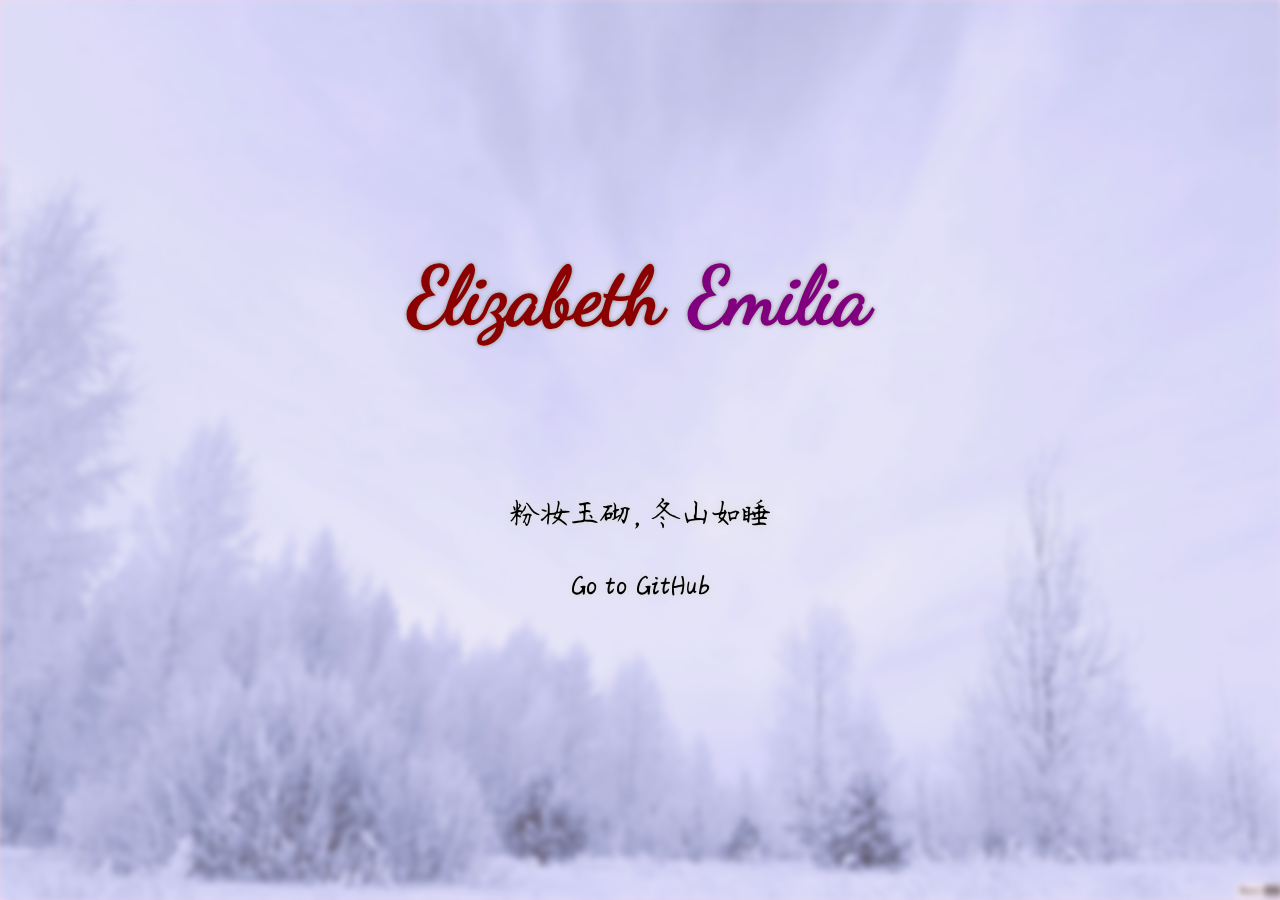
<file: index.html>
<!DOCTYPE html>
<html lang="en">
<head>
    <meta charset="UTF-8">
    <title>Love Lavander</title>
    <meta name="viewport" content="width=device-width, initial-scale=1.0">
    <link href="fonts/dancingscript.css" rel="stylesheet">
    <link rel="stylesheet" href="fonts/beautiful-morning.css">
    <link rel="icon" href="/favicon.ico">
    <meta name="theme-color" content="#fed5e7">
</head>
<body>
    <style>
        body {
            background: rgb(254,213,231);
            background-color: #FC81B855;
            margin: 0;
            user-select: none;
            -webkit-user-select: none;
            -moz-user-select: none;
            -ms-user-select: none;
        }
        * {
            font-family: 'PingFang SC', 'Microsoft Yahei UI', 'Microsoft Yahei';
        }
        a.btn {
            background: transparent;
            border: none;
            height: 40px;
            font-size: 15px;
            display: inline-block;
            color: #333;
            text-decoration: none;
            line-height: 40px;
        }
        .main-title, .main-title * {
            font-family: 'Dancing Script', 'Times New Roman', Times;
            text-shadow:  0 0 3px #aaa, 0 0 5px #aaa !important;
        }

        .main-title { 
            font-size: 80px; 
            margin: 0;
        }

        a.btn:hover {
            color: purple !important;
            text-shadow:  0 0 12px #aaa, 0 0 5px #aaa !important;
            border: none;
        }
        a {
            text-decoration: none !important;
            color: inherit;
        }
        a:hover {
            color: purple;
            border-bottom: 1px solid purple ;
        }

        .btnbox, .btnbox * {
            font-family: 'Beautiful Morning', 'Times New Roman', simsun, Times;
            font-size: 30px !important;
            color: black !important;
        }

        .container {
            position: fixed;
            top: 0;
            left: 0;
            height: 100%;
            width: 100%;
        }

        .cover {
            background-size: cover;
            filter: blur(3px);
            -webkit-filter: blur(3px);
            background-position-x: center;
        }

        .spring {
            background-image: url('images/spring.jpg');
        }
        .spring.cache {
            background-image: url('images/cache/spring.jpg');
        }

        .summer {
            background-image: url('images/summer.jpg');
        }
        .summer.cache {
            background-image: url('images/cache/summer.jpg');
        }

        .autumn {
            background-image: url('images/autumn.jpg');
        }
        .autumn.cache {
            background-image: url('images/cache/autumn.jpg');
        }

        .winter {
            background-image: url('images/winter.jpg');
        }
        .winter.cache {
            background-image: url('images/cache/winter.jpg');
        }

        .mask.spring, .mask.winter, .mask.autumn {
            background: rgba(254,213,231,0.3);
        }

        .mask.summer {
            background: rgba(34, 145, 53, 0.3);
        }

        .container-relative {
            position: relative; 
            height: 100%; 
            width: 100%; 
            margin: 0 0
        }

        .container .main {
            position: absolute;
            margin: 0;
            width: 100%;
            top: 50%;
            transform: translateY(-50%);
            -ms-transform: translateY(-50%);
            -moz-transform: translateY(-50%);
            -webkit-transform: translateY(-50%);
            text-align: center;
        }

        .shadowed, .shadowed * {
            text-shadow:  0 0 3px #ddd, 0 0 5px #ddd !important;
        }

        .shadowed2, .shadowed2 * {
            text-shadow:  0 0 12px #ddd, 0 0 5px #ddd !important;
        }

        .footer {
            position: fixed; left: 0; bottom: 0; text-align: center; color: #000; padding-bottom: 10px; width: 100%; font-size: 10px; padding-top: 20px; 
            background: rgba(255,255,255, 0.15)
        }
    </style>

    <div class="container season-rel cache cover"></div>
    <div class="container season-rel cover"></div>
    <div class="container season-rel mask"></div>
    <div class="container">
        <div class="container-relative">
            <div class="main">
                <h1 class="main-title" style="">
                    <span style="color: darkred">Elizabeth</span>
                    <span style="color: purple; margin-left: 5px;">Emilia</span>
                </h1>
                <div style="text-align: center; padding: 20px; margin: 100px auto; margin-bottom: 0; color: white !important" class="btnbox">
                    <p class="beauty shadowed2"><script>
                        var season = (function() {
                            var now = new Date().getTime();
                            if (now >= new Date('2021/11/5 0:00:00').getTime())  // 农历十月初一
                                return ['粉妆玉砌，冬山如睡', 'winter'];
                            else if (now >= new Date('2021/9/21 0:00:00').getTime())  // 中秋节
                                return ['凉风习习，秋果累累', 'autumn'];
                            else if (now >= new Date('2021/5/5 0:00:00').getTime()) // 立夏
                                return ['独行幽径，夏树苍翠', 'summer'];
                            else if (now >= new Date('2021/2/12 0:00:00').getTime())  // 春节
                                return ['面朝大海，春暖花开', 'spring'];
                        })();
                        document.write(season[0]);
                        document.querySelectorAll(".season-rel").forEach(function(e, i) { e.className +=  " " + season[1]; })
                    </script></p>

                    <p> <a href="https://github.com/ElizabethEmilia" class="btn beauty shadowed2">Go to GitHub</a> </p>
                </div>
            </div>
        </div>
    </div>

    <!--div class="footer shadowed2">
    &copy; 2021 Lavande
    <p></p>
    </div-->
</body>
</html>
</file>
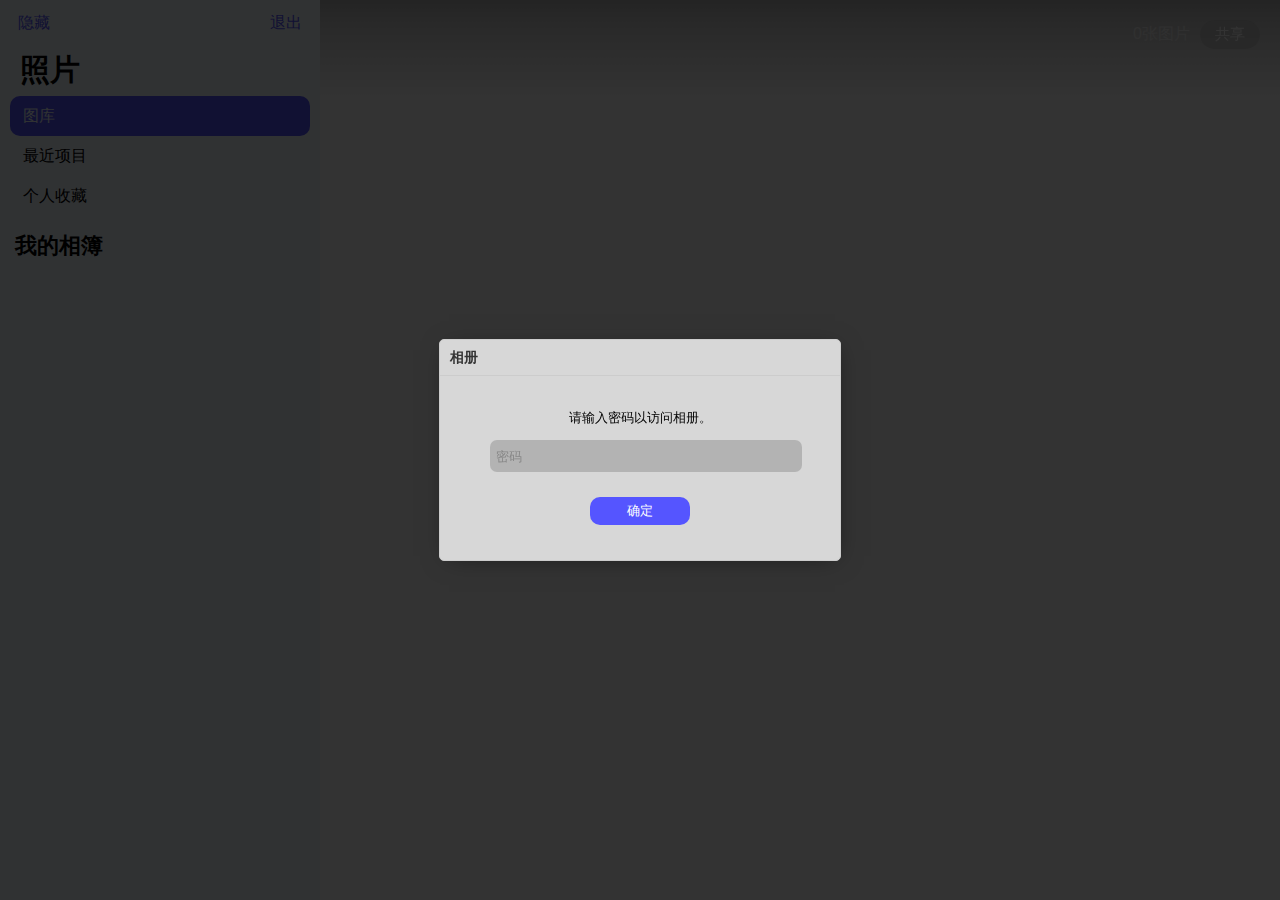
<file: album-demo.html>
<!DOCTYPE html><html lang="en"><head><meta charset="utf-8"><meta http-equiv="X-UA-Compatible" content="IE=edge"><meta name="viewport" content="width=device-width,initial-scale=1,maximum-scale=1,user-scalable=no"><link rel="icon" href="/favicon.ico"><title>Beautiful Album</title><link href="/css/app.8c1da60a.css" rel="preload" as="style"><link href="/js/app.8d1f2c73.js" rel="preload" as="script"><link href="/js/chunk-vendors.f98ee741.js" rel="preload" as="script"><link href="/css/app.8c1da60a.css" rel="stylesheet"></head><body><style></style><noscript><strong>We're sorry but beautiful-album doesn't work properly without JavaScript enabled. Please enable it to continue.</strong></noscript><div id="app"></div><script src="/js/chunk-vendors.f98ee741.js"></script><script src="/js/app.8d1f2c73.js"></script></body></html>
</file>
<file: fonts/dancingscript.css>
/* latin-ext */
@font-face {
  font-family: 'Dancing Script';
  font-style: normal;
  font-weight: 400;
  font-display: swap;
  src: url(dancingscript.woff2) format('woff2'), url(dancingscript.woff) format('woff');
  unicode-range: U+0100-024F, U+0259, U+1E00-1EFF, U+2020, U+20A0-20AB, U+20AD-20CF, U+2113, U+2C60-2C7F, U+A720-A7FF;
}
/* latin */
@font-face {
  font-family: 'Dancing Script';
  font-style: normal;
  font-weight: 400;
  font-display: swap;
  src: url(dancing-script_latin.woff2) format('woff2'), url(dancing-script_latin.woff) format('woff');
  unicode-range: U+0000-00FF, U+0131, U+0152-0153, U+02BB-02BC, U+02C6, U+02DA, U+02DC, U+2000-206F, U+2074, U+20AC, U+2122, U+2191, U+2193, U+2212, U+2215, U+FEFF, U+FFFD;
}
</file>
<file: fonts/beautiful-morning.css>
@font-face {
  font-family: 'Beautiful Morning';
  font-style: normal;
  font-display: swap;
  src: url(beautiful-morning.woff) format('woff');
}
</file>
<file: css/app.8c1da60a.css>
*{font-family:PingFang SC,Microsoft YaHei,Arial,serif;user-select:none;-moz-user-select:none;-webkit-user-select:none;-ms-user-select:none;font-size:16px}@media screen and (max-width:500px){*{font-size:17px}}input,input:after,input:before{-webkit-user-select:initial;-moz-user-select:initial;-ms-user-select:initial;user-select:initial}.accent-text-color{color:#55f}i.rarrow{margin-left:-6px;width:5px;height:5px;transform:rotate(45deg)}i.larrow,i.rarrow{margin-bottom:0;border-top:2px solid #55f;border-right:2px solid #55f;display:inline-block}i.larrow{margin-left:0;width:10px;height:10px;transform:rotate(-135deg)}i.larrow:active,i.rarrow:active{border-color:#88f}.title1{padding-left:10px;font-size:30px;font-weight:700}.title2{padding-left:5px;margin-top:15px;margin-bottom:15px;font-size:22px;font-weight:700}div.navbar{position:fixed;top:0;left:0;width:25%;height:45px;background-color:hsla(0,0%,100%,.8);border-bottom:1px solid #ddd;backdrop-filter:blur(5px);-webkit-backdrop-filter:blur(5px)}@media screen and (min-width:1400px){div.navbar{width:20%}}div.navbar.large{border-bottom:1px solid transparent;background-color:transparent;backdrop-filter:none;-webkit-backdrop-filter:none}div.navbar .nav-title{position:absolute;left:0;top:0;width:100%;font-weight:700;font-size:16px;text-align:center;line-height:45px}div.navbar.large .nav-title{display:none}div.navbar .left-button-group{left:18px}div.navbar .left-button-group,div.navbar .right-button-group{position:absolute;top:0;height:45px;line-height:45px;color:#55f}div.navbar .right-button-group{right:18px}div.navbar .left-button-group a,div.navbar .right-button-group a{color:#55f;cursor:pointer;text-decoration:none}div.navbar .left-button-group a:active,div.navbar .right-button-group a:active{color:#88f}div.navbar .left-button-group a.disabled,div.navbar .right-button-group a.disabled{color:#888;cursor:default}div.navbar .left-button-group a.disabled:active,div.navbar .right-button-group a.disabled:active{color:#888}div.listview{padding-left:10px 0 10px 0}div.listview a{display:block;height:40px;line-height:40px;padding-left:13px;color:#000;text-decoration:none;cursor:pointer;border-radius:10px}div.listview a.selected{background:#55f;color:#f0f8ff}@media screen and (max-width:1100px){.hidden-btn{display:none}}.list_img{position:absolute;top:8px;left:-6px;background-color:#fff;display:inline-block;width:24px;height:24px;border-radius:3px;background-size:cover}div.cnav{height:100px;position:fixed;width:100%;background:linear-gradient(180deg,rgba(0,0,0,.3) 0,rgba(0,0,0,.2) 24%,transparent);filter:progid:DXImageTransform.Microsoft.gradient(startColorstr="#5e000000",endColorstr="#00000000",GradientType=0);z-index:999}div.cnav .title{position:absolute;top:20px}div.cnav .title.left{left:20px}div.cnav .title.right{position:fixed;right:20px}div.cnav .title-text{color:#fff;font-size:22px;font-weight:700}div.cnav button{border:none;border-radius:20px;padding:5px 15px 5px 15px;background:hsla(0,0%,70.6%,.5);color:#fff;border-bottom:1px solid #ddd;backdrop-filter:blur(5px);-webkit-backdrop-filter:blur(5px);outline:none;cursor:pointer;font-size:15px}div.cnav button:active{background:rgba(80,80,80,.5)}div.cnav .back{display:none}div.cnav .back .backtext{margin-left:2px;color:#fff;font-size:16px;cursor:pointer}div.cnav .back .backtext:active{color:#aaf}div.cnav .back.sidebar-hidden{position:absolute;top:20px;left:20px;display:block}div.cnav .title.left.sidebar-hidden{top:45px;left:15px}.box{position:relative;width:20%}.box:before{content:"";display:block;padding-top:100%}.content{position:absolute;top:0;left:0;bottom:0;right:0}.ratio2_1:before{padding-top:50%}.ratio1_2:before{padding-top:200%}.ratio4_3:before{padding-top:75%}.ratio16_9:before{padding-top:56.25%}div.photo{display:inline-block;margin-top:-5px;background-color:#eee;background-size:cover}@media screen and (max-width:1100px){div.cnav .back{position:absolute;top:20px;left:20px;display:block}div.cnav .title.left{top:45px;left:15px}.sidebar-hidden-left{display:none!important}}@media screen and (max-width:960px){.box{position:relative;width:25%}}@media screen and (max-width:720px){.box{position:relative;width:33%}}@media screen and (max-width:480px){.box{position:relative;width:50%}}.preview-with-navbar{background-color:#fff}.preview-hidden-navbar{background:#111}div.nav .backtext{margin-left:2px;color:#fff;font-size:16px;cursor:pointer}.backtext:active{color:#aaf}.preview-photo-base,.preview-photo-high-res{position:absolute;top:0;bottom:0;width:100%;height:100%}.preview-bg{background-repeat:no-repeat;background-position:50%}.preview-mask{position:absolute;bottom:0}.preview-mask,.pwdi{top:0;width:100%;height:100%}.pwdi{position:fixed;left:0;z-index:10086;background:rgba(0,0,0,.8)}.pwdi .dialog{position:absolute;margin:0;top:50%;transform:translateY(-50%) translateX(-50%);-ms-transform:translateY(-50%) translateX(-50%);-moz-transform:translateY(-50%) translateX(-50%);-webkit-transform:translateY(-50%) translateX(-50%);left:50%;height:220px;width:400px;border:1px solid #ccc;background:hsla(0,0%,91.4%,.9);backdrop-filter:blur(10px);-webkit-backdrop-filter:blur(10px);box-shadow:2px 3px 24px -8px rgba(0,0,0,.5);font-size:12px;border-radius:5px}.pwdi .dialog .title{height:35px;line-height:35px;border-bottom:1px solid #ccc;padding-left:10px;font-size:14px;color:#333;margin:0;font-weight:700}.pwdi .dialog .ctnt{height:130px;margin:0 auto;width:300px;padding:20px;text-align:center}.pwdi .dialog .ctnt,.pwdi .dialog .ctnt *{font-size:13px!important}.pwdi .dialog button,.pwdi .dialog input[type=button],.pwdi .dialog input[type=password],.pwdi .dialog input[type=submit],.pwdi .dialog input[type=text]{height:20px;background:hsla(0,0%,39.2%,.3);border:0;border-radius:10px;outline:none;padding:3px;font-size:13px}.pwdi .dialog input[type=password],.pwdi .dialog input[type=text]{width:100%;border-radius:7px;padding:6px}.pwdi .dialog button.primary,.pwdi .dialog input[type=button].primary,.pwdi .dialog input[type=submit].primary{padding:5px 15px 5px 15px;height:auto;color:#fff;background:#55f}.pwdi .dialog ::-moz-placeholder{color:#888;opacity:1}.pwdi .dialog :-ms-input-placeholder{opacity:1}.pwdi .dialog ::placeholder{color:#888;opacity:1}.pwdi .dialog :-ms-input-placeholder{color:#888}.pwdi .dialog ::-ms-input-placeholder{color:#888}.pwdi .dialog button.primary:active,.pwdi .dialog input[type=button].primary:active,.pwdi .dialog input[type=submit].primary:active{background:#88f}.pwdi .dialog button.primary:disabled,.pwdi .dialog input[type=button].primary:disabled,.pwdi .dialog input[type=submit].primary:disabled{background:#888}@media screen and (max-width:500px){.pwdi .dialog{transform:none;-ms-transform:none;-moz-transform:none;-webkit-transform:none;top:auto;bottom:0;left:0;border-radius:0;border:none;border-top:1px solid #aaa;width:100%}.pwdi .dialog .title{font-size:19px;height:45px;line-height:45px}.pwdi .dialog{height:550px}.pwdi .dialog .ctnt *{font-size:15px!important}.pwdi .dialog button.primary,.pwdi .dialog input[type=button],.pwdi .dialog input[type=submit]{font-size:16px!important;padding-top:7px;padding-bottom:7px}}body{margin:0}#app{font-family:Avenir,Helvetica,Arial,sans-serif;-webkit-font-smoothing:antialiased;-moz-osx-font-smoothing:grayscale;color:#2c3e50;margin-top:10px}.sidebar-container{left:0;width:25%;background:#f0f8ff}.content-container,.sidebar-container{position:fixed;top:0;display:inline-block;height:100%}.content-container{right:0;width:75%;background:#fff}.sidebar-container.sidebar-hidden{display:none;position:fixed;z-index:2333;top:0;width:300px;height:100%;display:block}.content-container.sidebar-hidden{width:100%}.sidebar-container.side-hidden-screen{display:none}.content-container.side-hidden-screen{left:0;width:100%}.navbar.sidebar-hidden{width:300px!important}.sidebar-mobile-mask{position:fixed;background:rgba(0,0,0,.1);top:0;left:0;width:100%;height:100%;display:none}@media screen and (min-width:1400px){.sidebar-container{width:20%}.content-container{width:80%}}@media screen and (max-width:1100px){.sidebar-container{display:none;position:fixed;z-index:2333;top:0;width:300px;height:100%}.sidebar-container.sidebar-hidden{display:none}.sidebar-container.sidebar-mobile-shown{display:block}.content-container{width:100%}.navbar{width:300px!important}.sidebar-mobile-mask{display:block}}@media screen and (max-width:500px){.sidebar-container{width:100%}.navbar{width:100%!important}}div.preview-container{position:fixed;z-index:9999;top:0;left:0;height:100%;width:100%}
</file>
